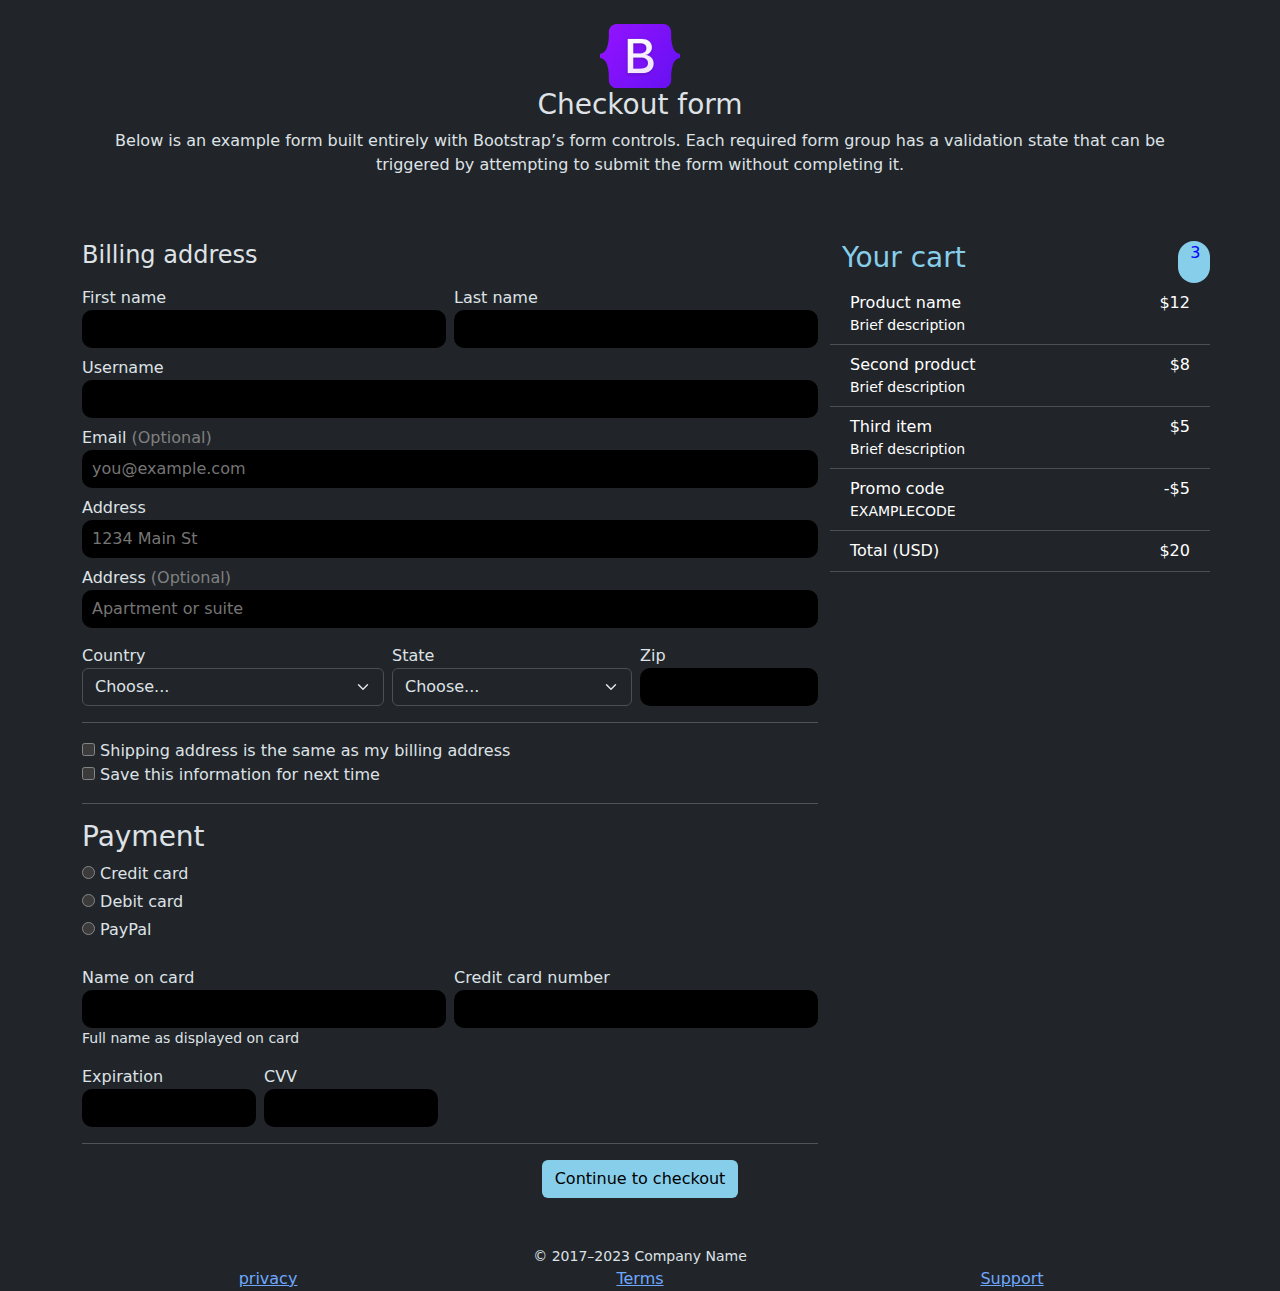
<file: docs/checkout.html>
<!DOCTYPE html>
<html lang="en">

<head>
    <meta charset="UTF-8">
    <meta name="viewport" content="width=device-width, initial-scale=1.0">
    <link href="https://cdn.jsdelivr.net/npm/bootstrap@5.3.2/dist/css/bootstrap.min.css" rel="stylesheet">
    <script src="https:/ds/cdn.jsdelivr.net/npm/bootstrap@5.3.2/dist/js/bootstrap.bundle.min.js"></script>
    <title>Checkout</title>
    <!-- <link rel="stylesheet" href="./resources/css/dotted.css"> -->
    <style>
        input {
            background-color: black;
            border-radius: 5px;
        }

        .form-control-plaintext {
            background-color: black;
            border-radius: 10px;
            text-indent: 10px;
        }
    </style>
</head>

<body data-bs-theme="dark">

    <br>

    <header class="container text-center">
        <a href="./index.html">
            <img src="./resources/images/bootstrap-logo.svg" alt="부트" width="80px">
        </a>
        <div class="h3">Checkout form</div>
        <p>Below is an example form built entirely with Bootstrap’s form controls.
            Each required form group has a validation state that can be triggered
            by attempting to submit the form without completing it.</p>
    </header>

    <br><br>

    <main class="container">
        <form action="">
            <div class="row">
                <div class="col-8">
                    <div class="h4">Billing address</div>
                    <div class="row g-2 my-2">
                        <div class="col">
                            <div>First name</div>
                            <input type="text" class="form-control-plaintext">
                        </div>
                        <div class="col">
                            <div>Last name</div>
                            <input type="text" class="form-control-plaintext">
                        </div>
                    </div>
                    <div class="my-2">
                        <div>Username</div>
                        <input type="text" class="form-control-plaintext col-lg-12">
                    </div>
                    <div class="my-2">
                        <div>Email <span style="color: gray;">(Optional)</span></div>
                        <input type="text" class="form-control-plaintext" placeholder="you@example.com">
                    </div>
                    <div class="my-2">
                        <div>Address</div>
                        <input type="text" class="form-control-plaintext" placeholder="1234 Main St">
                    </div>
                    <div class="my-2">
                        <div>Address <span style="color: gray;">(Optional)</span></div>
                        <input type="text" class="form-control-plaintext" placeholder="Apartment or suite">
                    </div>
                    <div class="row my-2 g-2">
                        <div class="col-5">
                            <div>Country</div>
                            <select class="form-select" name="country" id="">
                                <option value="">Choose...</option>
                                <option value="">United States</option>
                            </select>
                        </div>
                        <div class="col-4">
                            <div>State</div>
                            <select class="form-select" name="" id="">
                                <option value="">Choose...</option>
                                <option value="">California</option>
                            </select>
                        </div>
                        <div class="col-3">
                            <div>Zip</div>
                            <input type="text" class="form-control-plaintext">
                        </div>
                    </div>

                    <hr>

                    <div>
                        <input type="checkbox" name="" id="">
                        Shipping address is the same as my billing address
                    </div>
                    <div>
                        <input type="checkbox" name="" id="">
                        Save this information for next time
                    </div>

                    <hr>

                    <div>
                        <div class="h3 g-2">Payment</div>
                        <div class="my-1"><input type="radio" name="Payment" id="Payment"> Credit card</div>
                        <div class="my-1"><input type="radio" name="Payment" id="Payment"> Debit card</div>
                        <div class="my-1"><input type="radio" name="Payment" id="Payment"> PayPal</div>
                    </div>

                    <div class="row g-2 my-3">
                        <div class="col-6">
                            <div>Name on card</div>
                            <input type="text" class="form-control-plaintext">
                            <div class="small">Full name as displayed on card</div>
                        </div>
                        <div class="col-6">
                            <div>Credit card number</div>
                            <input type="text" class="form-control-plaintext">
                        </div>
                        <div class="col-6 row g-2">
                            <div class="col">
                                <div>Expiration</div>
                                <input type="text" class="form-control-plaintext">
                            </div>
                            <div class="col">
                                <div>CVV</div>
                                <input type="text" class="form-control-plaintext">
                            </div>
                        </div>
                    </div>

                    <hr>


                </div>

                <div class="col-4">
                    <div class="row">
                        <div class="col-11 h3" style="color: skyblue;">Your cart</div>
                        <div class="col-1 text-center border-5 rounded-pill" style="background-color: skyblue; color: blue;">3</div>
                    </div>
                    <table class="table">
                        <tr>
                            <td class="row">
                                <div class="col-10">Product name</div>
                                <div class="col-2 text-end">$12</div>
                                <div class="small">Brief description</div>
                            </td>
                        </tr>
                        <tr>
                            <td class="row">
                                <div class="col-10">Second product</div>
                                <div class="col-2 text-end">$8</div>
                                <div class="small">Brief description</div>
                            </td>
                        </tr>
                        <tr>
                            <td class="row">
                                <div class="col-10">Third item</div>
                                <div class="col-2 text-end">$5</div>
                                <div class="small">Brief description</div>
                            </td>
                        </tr>
                        <tr>
                            <td class="row">
                                <div class="col-10">Promo code</div>
                                <div class="col-2 text-end">-$5</div>
                                <div class="small">EXAMPLECODE</div>
                            </td>
                        </tr>
                        <tr>
                            <td class="row">
                                <div class="col-10">Total (USD)</div>
                                <div class="col-2 text-end">$20</div>
                            </td>
                        </tr>
                    </table>
                </div>
            </div>
            <div class="container text-center">
                <button type="button" class="btn" style="background-color: skyblue; color: black ;">Continue to checkout</button>
            </div>
        </form>
    </main>

    <br><br>

    <!-- footer 맨 아래쪽 가운데 정렬하고 좁히는 것 해결하기 -->
    <footer class="container text-center">
        <div class="small">© 2017–2023 Company Name</div>
        <div class="container">
            <div class="row">
                <div class="col">
                    <a href="./asap.html">privacy</a>
                </div>
                <div class="col">
                    <a href="./asap.html">Terms</a>
                </div>
                <div class="col">
                    <a href="./asap.html">Support</a>
                </div>
            </div>
        </div>
    </footer>

</body>

</html>
</file>
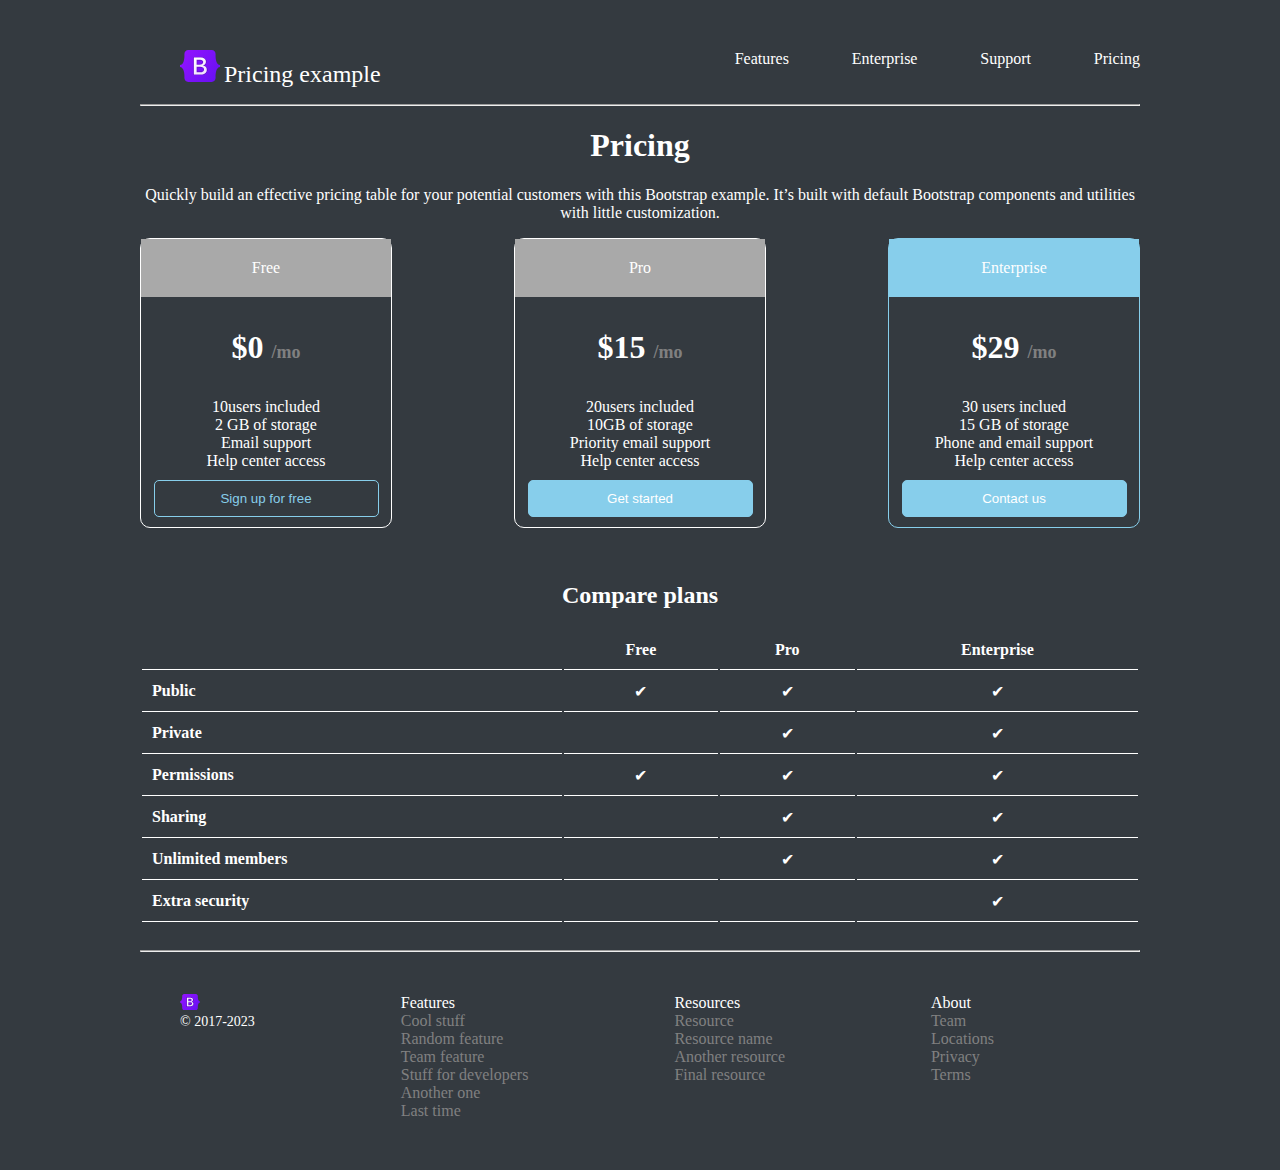
<file: docs/pricing.html>
<!DOCTYPE html>
<html lang="en">

<head>
    <meta charset="UTF-8">
    <meta name="viewport" content="width=device-width, initial-scale=1.0">
    <title>Pricing</title>
    <link rel="stylesheet" href="./resources/css/pricing.css">
</head>

<body>
    <!-- nav -->
    <nav>
        <ul class="first_nav">
            <li class="pricing_example">
                <a href="./index.html">
                    <img src="./resources/images/bootstrap-logo.svg" alt="bootstrap" width="40" height="32" class="img">
                    <label for="img">
                        <span style="font-size:x-large; color: white;">Pricing example</span>
                    </label>
                </a>
            </li>
            <li>
                <nav>
                    <ul class="second_nav">
                        <a href="./asap.html">Features</a>
                        <a href="./support.html">Enterprise</a>
                        <a href="./asap.html">Support</a>
                        <a href="./pricing.html">Pricing</a>
                    </ul>
                </nav>
            </li>
        </ul>
    </nav>

    <hr>

    <!-- main -->
    <main>
        <!-- Pricing -->
        <h1>Pricing</h1>
        <div>
            Quickly build an effective pricing table for your potential customers with this Bootstrap example.
            It’s built with default Bootstrap components and utilities with little customization.
        </div>

        <!-- 표 제작 -->
        <ul class="table_nav" style="padding: 0;">
            <li class="table_head_1">
                <div class="table_p_1">Free</div>
                <div>
                    <h3>$0 <span class="span_gray">/mo</span></h3>
                    <ul class="tablenav">
                        <li>10users included</li>
                        <li>2 GB of storage</li>
                        <li>Email support</li>
                        <li>Help center access</li>
                    </ul>
                    <button class="button1">
                        Sign up for free
                    </button>
                </div>
            </li>
            <li class="table_head_2">
                <div class="table_p_2">Pro</div>
                <div>
                    <h3>$15 <span class="span_gray">/mo</span></h3>
                    <ul class="tablenav">
                        <li>20users included</li>
                        <li>10GB of storage</li>
                        <li>Priority email support</li>
                        <li>Help center access</li>
                    </ul>
                    <button class="button2">
                        Get started
                    </button>
                </div>
            </li>
            <li class="table_head_3">
                <div class="table_p_3">Enterprise</div>
                <div>
                    <h3>$29 <span class="span_gray">/mo</span></h3>
                    <ul class="tablenav">
                        <li>30 users inclued</li>
                        <li>15 GB of storage</li>
                        <li>Phone and email support</li>
                        <li>Help center access</li>
                    </ul>
                    <button class="button3">
                        Contact us
                    </button>
                </div>
            </li>
            </li>
        </ul>


        <!-- Compare plans -->
        <br>
        <h2>Compare plans</h2>

        <table class="table">
            <tr>
                <td></td>
                <th>Free</th>
                <th>Pro</th>
                <th>Enterprise</th>
            </tr>
            <tr>
                <th class="table_left">Public</th>
                <td> &#10004;</td>
                <td>&#10004;</td>
                <td>&#10004;</td>
            </tr>
            <tr>
                <th class="table_left">Private</th>
                <td></td>
                <td>&#10004;</td>
                <td>&#10004;</td>
            </tr>
            <tr>
                <th class="table_left">Permissions</th>
                <td>&#10004;</td>
                <td>&#10004;</td>
                <td>&#10004;</td>
            </tr>
            <tr>
                <th class="table_left">Sharing</th>
                <td></td>
                <td>&#10004;</td>
                <td>&#10004;</td>
            </tr>
            <tr>
                <th class="table_left">Unlimited members</th>
                <td></td>
                <td>&#10004;</td>
                <td>&#10004;</td>
            </tr>
            <tr>
                <th class="table_left">Extra security</th>
                <td></td>
                <td></td>
                <td>&#10004;</td>
        </table>

    </main>
    <br>
    <hr> <br>
    <!-- footer -->
    <footer>
        <ul class="footer">
            <li>
                <img src="./resources/images/bootstrap-logo.svg" alt="bootstrap" width="20px">
                <div style="font-size: 14px;">© 2017-2023</div>
            </li>
            <li>
                <div>Features</div>
                <div><a href="./asap.html">Cool stuff </a></div>
                <div><a href="./asap.html">Random feature </a></div>
                <div><a href="./asap.html">Team feature</a></div>
                <div><a href="./asap.html">Stuff for developers</a></div>
                <div><a href="./asap.html">Another one</a></div>
                <div><a href="./asap.html">Last time</a></div>
            </li>
            <li>
                <div>Resources</div>
                <div><a href="./asap.html">Resource</a></div>
                <div><a href="./asap.html">Resource name</a></div>
                <div><a href="./asap.html">Another resource</a></div>
                <div><a href="./asap.html">Final resource</a></div>
            </li>
            <li>
                <div>About</div>
                <div><a href="./asap.html">Team</a></div>
                <div><a href="./asap.html">Locations</a></div>
                <div><a href="./asap.html">Privacy</a></div>
                <div><a href="./asap.html">Terms</a></div>
            </li>
        </ul>
    </footer>

</body>

</html>
</file>
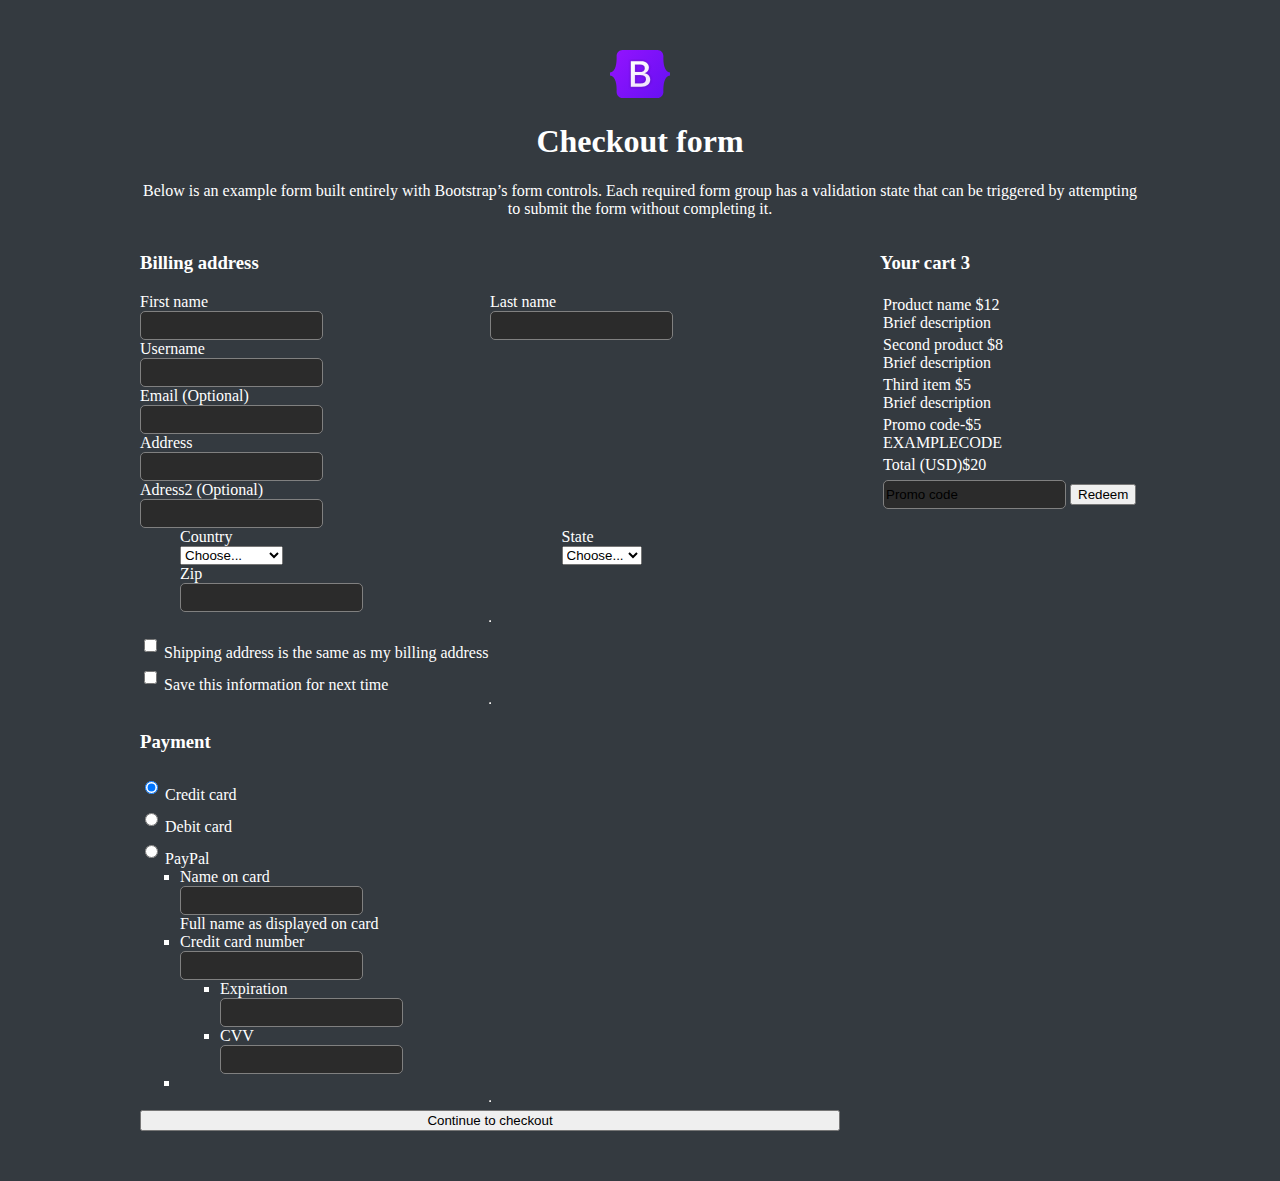
<file: docs/pure_support.html>
<!DOCTYPE html>
<html lang="en">

<head>
    <meta charset="UTF-8">
    <meta name="viewport" content="width=device-width, initial-scale=1.0">
    <title>Checkout form</title>
    <link rel="stylesheet" href="./resources/css/pure_support.css">
</head>

<body>
    <div class="head">
        <p><a href="./index.html"><img src="./resources/images/bootstrap-logo.svg" alt="Bootstrap" width="60px"></a></p>
        <h1>Checkout form</h1>
        <p>Below is an example form built entirely with Bootstrap’s form controls.
            Each required form group has a validation state that can be triggered by attempting to submit the form
            without completing it.</p>
    </div>

    <!-- main menu -->

    <main>
        <form action="" method="get">
            <ul class="grid">
                <!-- Billing address -->
                <ul class="grid_1">
                    <h3>Billing address</h3>
                    <!-- Billing address 안에 있는 name grid -->
                    <ul class="grid_name">
                        <li>First name
                            <div>
                                <input type="text">
                            </div>
                        </li>
                        <li>Last name
                            <div>
                                <input type="text">
                            </div>
                        </li>
                    </ul>
                    <li>Username
                        <div>
                            <input type="text">
                        </div>
                    </li>
                    <li>
                        Email <span>(Optional)</span>
                        <div>
                            <input type="text">
                        </div>
                    </li>
                    <li>
                        Address
                        <div>
                            <input type="text">
                        </div>
                    </li>
                    <li>
                        Adress2 <span>(Optional)</span>
                        <div>
                            <input type="text">
                        </div>
                    </li>

                    <!-- Billing address 안에 있는 마지막 grid -->
                    <ul class="grid_country">
                        <li>
                            Country
                            <div>
                                <select name="countrys" id="">
                                    <option value="Choose">Choose...</option>
                                    <option value="United_States">United States</option>
                                </select>
                            </div>
                        </li>
                        <li>
                            State
                            <div>
                                <select name="State" id="">
                                    <option value="Choose">Choose...</option>
                                    <option value="California">California</option>
                                </select>
                            </div>
                        </li>
                        <li>
                            Zip
                            <div>
                                <input type="Zip">
                            </div>
                        </li>


                    </ul>

                    <hr>
                    <div>
                        <input type="checkbox" name="check_1" id="check_1">
                        <label for="check_1">Shipping address is the same as my billing address</label>
                    </div>
                    <div>
                        <input type="checkbox" name="check_2" id="check_2">
                        <label for="check_2">Save this information for next time</label>
                    </div>

                    <hr>
                    <h3>Payment</h3>
                    <div>
                        <input type="radio" name="radio" id="radio_1" checked>
                        <label for="radio_1">Credit card</label>
                    </div>
                    <div>
                        <input type="radio" name="radio" id="radio_2">
                        <label for="radio_2">Debit card</label>
                    </div>
                    <div>
                        <input type="radio" name="radio" id="radio_3">
                        <label for="radio_3">PayPal</label>
                    </div>

                    <ul>
                        <li> Name on card
                            <div><input type="text"></div>
                            <div>Full name as displayed on card</div>
                        </li>
                        <li>Credit card number
                            <div><input type="text"></div>
                        </li>
                        <ul>
                            <li>Expiration
                                <div><input type="text"></div>
                            </li>
                            <li>CVV
                                <div><input type="text"></div>
                            </li>
                        </ul>
                        <li></li>
                    </ul>

                    <hr>
                    <!-- button 제작 -->
                    <button class="button">Continue to checkout</button>

                </ul>

                <!-- Your cart -->
                <ul class="grid_2">
                    <h3>Your cart <span class="cart_span_top">3</span></h3>
                    <table class="car_table">
                        <tr>
                            <td>
                                <div>Product name <span class="cart_span">$12</span></div>
                                <div>Brief description</div>
                            </td>
                        </tr>
                        <tr>
                            <td>
                                <div>Second product <span class="cart_span">$8</span></div>
                                <div>Brief description</div>
                            </td>
                        </tr>
                        <tr>
                            <td>
                                <div>Third item <span class="cart_span">$5</span></div>
                                <div>Brief description</div>
                            </td>
                        </tr>
                        <tr>
                            <td>
                                <div>Promo code<span class="cart_span">-$5</span></div>
                                <div>EXAMPLECODE</div>
                            </td>
                        </tr>
                        <tr>
                            <td>
                                <div>Total (USD)<span class="cart_span">$20</span></div>
                            </td>
                        </tr>
                    </table>
                    <table>
                        <tr>
                            <td>
                                <input type="Promo code" value="Promo code">
                            </td>
                            <td>
                                <button type="reset">Redeem</button>
                            </td>
                        </tr>
</file>
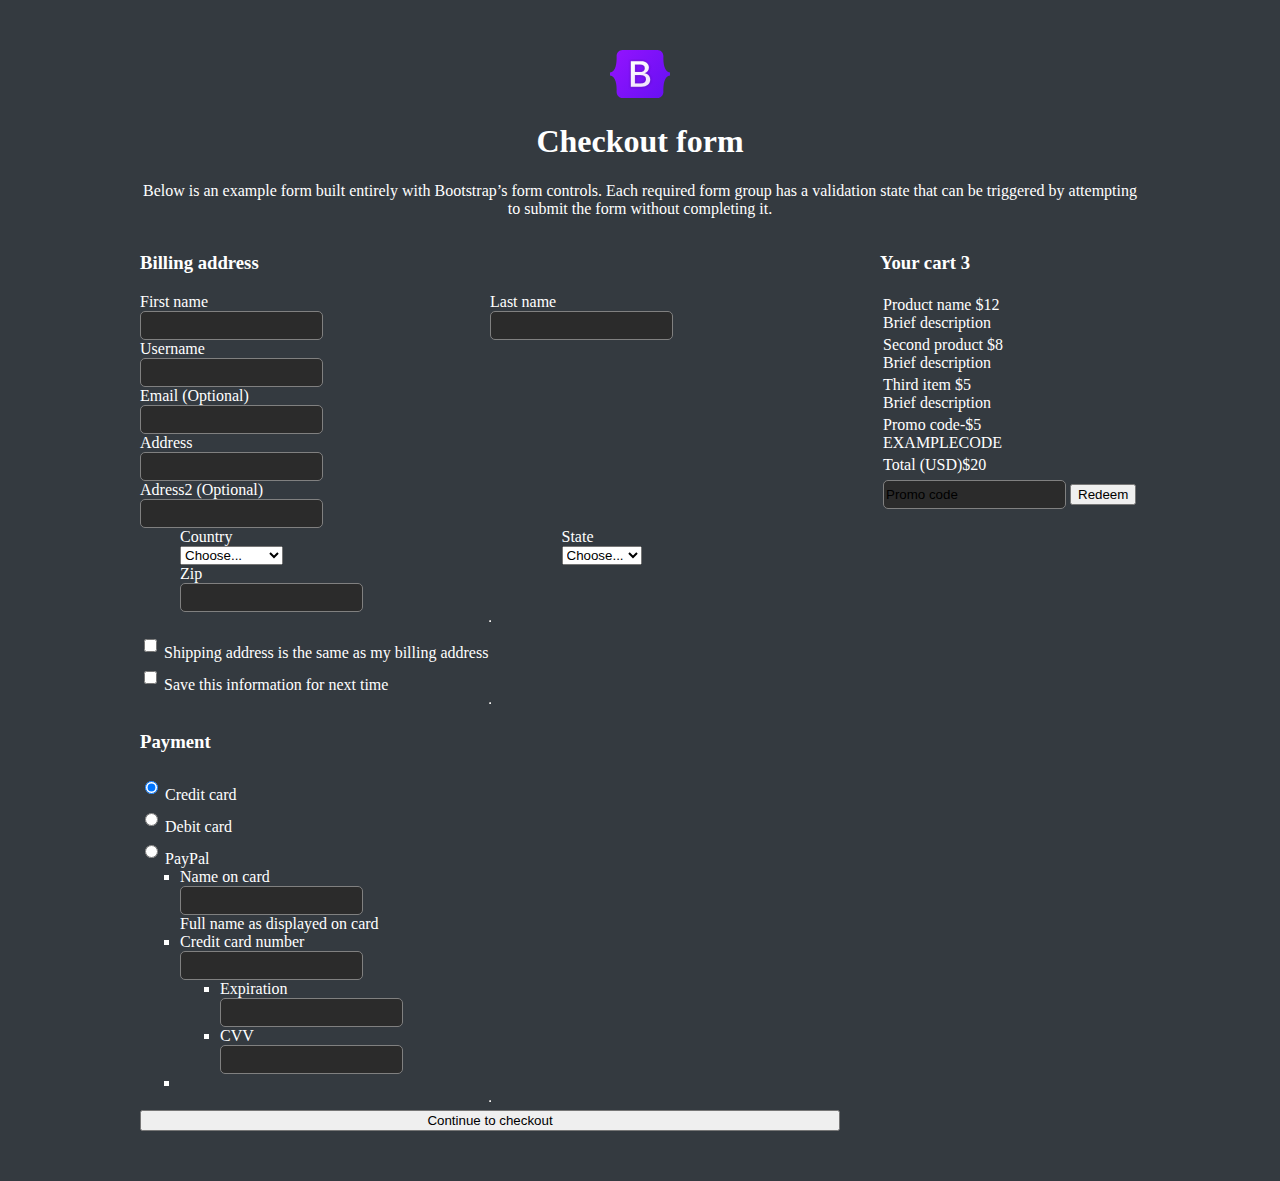
<file: docs/support.html>
<!DOCTYPE html>
<html lang="en">

<head>
    <meta charset="UTF-8">
    <meta name="viewport" content="width=device-width, initial-scale=1.0">
    <title>Checkout form</title>
    <link rel="stylesheet" href="./resources/css/support.css">
</head>

<body>
    <div class="head">
        <p><img src="./resources/images/bootstrap-logo.svg" alt="Bootstrap" width="60px"></p>
        <h1>Checkout form</h1>
        <p>Below is an example form built entirely with Bootstrap’s form controls.
            Each required form group has a validation state that can be triggered by attempting to submit the form
            without completing it.</p>
    </div>

    <!-- main menu -->

    <main>
        <form action="" method="get">
            <ul class="grid">

                <!-- Billing address -->
                <ul class="grid_1">
                    <h3>Billing address</h3>
                    <!-- Billing address 안에 있는 name grid -->
                    <ul class="grid_name">
                        <li>First name
                            <div>
                                <input type="text">
                            </div>
                        </li>
                        <li>Last name
                            <div>
                                <input type="text">
                            </div>
                        </li>
                    </ul>
                    <li>Username
                        <div>
                            <input type="text">
                        </div>
                    </li>
                    <li>
                        Email <span>(Optional)</span>
                        <div>
                            <input type="text">
                        </div>
                    </li>
                    <li>
                        Address
                        <div>
                            <input type="text">
                        </div>
                    </li>
                    <li>
                        Adress2 <span>(Optional)</span>
                        <div>
                            <input type="text">
                        </div>
                    </li>

                    <!-- Billing address 안에 있는 마지막 grid -->
                    <ul class="grid_country">
                        <li>
                            Country
                            <div>
                                <select name="countrys" id="">
                                    <option value="Choose">Choose...</option>
                                    <option value="United_States">United States</option>
                                </select>
                            </div>
                        </li>
                        <li>
                            State
                            <div>
                                <select name="State" id="">
                                    <option value="Choose">Choose...</option>
                                    <option value="California">California</option>
                                </select>
                            </div>
                        </li>
                        <li>
                            Zip
                            <div>
                                <input type="Zip">
                            </div>
                        </li>


                    </ul>

                    <hr>
                    <div>
                        <input type="checkbox" name="check_1" id="check_1">
                        <label for="check_1">Shipping address is the same as my billing address</label>
                    </div>
                    <div>
                        <input type="checkbox" name="check_2" id="check_2">
                        <label for="check_2">Save this information for next time</label>
                    </div>

                    <hr>
                    <h3>Payment</h3>
                    <div>
                        <input type="radio" name="radio" id="radio_1" checked>
                        <label for="radio_1">Credit card</label>
                    </div>
                    <div>
                        <input type="radio" name="radio" id="radio_2">
                        <label for="radio_2">Debit card</label>
                    </div>
                    <div>
                        <input type="radio" name="radio" id="radio_3">
                        <label for="radio_3">PayPal</label>
                    </div>

                    <ul>
                        <li> Name on card
                            <div><input type="text"></div>
                            <div>Full name as displayed on card</div>
                        </li>
                        <li>Credit card number
                            <div><input type="text"></div>
                        </li>
                        <ul>
                            <li>Expiration
                                <div><input type="text"></div>
                            </li>
                            <li>CVV
                                <div><input type="text"></div>
                            </li>
                        </ul>
                        <li></li>
                    </ul>

                    <hr>
                    <!-- button 제작 -->
                    <button class="button">Continue to checkout</button>

                </ul>

                <!-- Your cart -->
                <ul class="grid_2">
                    <h3>Your cart <span class="cart_span_top">3</span></h3>
                    <table class="car_table">
                        <tr>
                            <td>
                                <div>Product name <span class="cart_span">$12</span></div>
                                <div>Brief description</div>
                            </td>
                        </tr>
                        <tr>
                            <td>
                                <div>Second product <span class="cart_span">$8</span></div>
                                <div>Brief description</div>
                            </td>
                        </tr>
                        <tr>
                            <td>
                                <div>Third item <span class="cart_span">$5</span></div>
                                <div>Brief description</div>
                            </td>
                        </tr>
                        <tr>
                            <td>
                                <div>Promo code<span class="cart_span">-$5</span></div>
                                <div>EXAMPLECODE</div>
                            </td>
                        </tr>
                        <tr>
                            <td>
                                <div>Total (USD)<span class="cart_span">$20</span></div>
                            </td>
                        </tr>
                    </table>
                    <table>
                        <tr>
                            <td>
                                <input type="Promo code" value="Promo code">
                            </td>
                            <td>
                                <button type="reset">Redeem</button>
                            </td>
                        </tr>
                    </table>
                </ul>
            </ul>

        </form>
    </main>
</body>

</html>
</file>
<file: docs/resources/css/dotted.css>
*{
    border: dotted;
}
</file>
<file: docs/resources/css/pricing.css>
/* * {
    border: dotted;
} */

body{
    width: 1000px;
    margin : 50px ;
    position: relative;
    text-align: center;
    background-color:#343a40;
    color: white;
    margin-left: auto;
    margin-right: auto;
}

/* footer 밑에 있는 모든 a에 특징 부여하기 */
a {
    text-decoration: none white;
}

/* nav */

.first_nav {
    text-align: left;
    list-style-type: none;
    display: grid;
    grid-template-columns: auto auto;
    margin-left: 0;
}

.second_nav {
    text-align: right;
    list-style-type: none;
    display: grid;
    grid-template-columns: auto auto auto auto;
}

.second_nav a {
    color: white;
}

.first_nav a:hover {
    color: gray;
}


/* main*/
/* table 메인 */
.table_nav {
    list-style-type: none;
    display: grid;
    grid-template-columns: auto auto auto;
    justify-content: space-between;
}

.tablenav {
    list-style-type: none ;
    display: grid;
    padding: 0;

}

.table_nav h3 {
    font-size:xx-large;
}

.span_gray {
    color: gray;
    font-size: large;
}

.table_head_1, .table_head_2 {
    border: 0.5px solid white;
    border-radius: 10px;
    width: 250px;
}

.table_head_3 {
    border: 0.5px solid skyblue;
    border-radius: 10px;
    width: 250px;
}

.table_p_1, .table_p_2 {
    background-color: darkgray;
    border-bottom: white;
    margin: 0;
    padding: 20px;
}

.table_p_3 {
    background-color: skyblue;
    border-bottom: skyblue;
    margin: 0;
    padding: 20px;
}

.button1 {
    border: 0.5px solid skyblue;
    background-color:#343a40;
    border-radius: 5px;
    width: 90%;
    padding: 10px;
    color: skyblue;
    margin-top: 10px;
    margin-bottom: 10px;

}

.button2, .button3 {
    border: 0.5px solid skyblue;
    background-color: skyblue;
    border-radius: 5px;
    width: 90%;
    padding: 10px;
    color: white;
    margin-top: 10px;
    margin-bottom: 10px;
}

.button1:hover {
    background-color: skyblue;
    color: white;
}

.button2:hover, .button3:hover {
    background-color: rgb(91, 148, 170);
    border:rgb(91, 148, 170) ;
}


/* Compare plans */

.table_left {
    text-align: left;
    width :400px
}

.table {
    margin-left: auto;
    margin-right: auto;
    width: 100%;
}

.table th,td {
    border-bottom: 1px solid white;
    padding: 10px;
}


/* footer */
.footer {
    list-style-type: none;
    display: grid;
    grid-template-columns: auto auto auto auto;
    text-align: left;
}

footer a {
    color: gray;
}


footer:visited a{
    text-decoration: none black;
}

footer a:hover {
    color: rgb(94, 94, 94);
}
</file>
<file: docs/resources/css/pure_support.css>
body {
    width: 1000px;
    margin: 50px;
    position: relative;
    background-color: #343a40;
    color: white;
    margin-left: auto;
    margin-right: auto;
}

.head {
    text-align: center;

}

.main {
    margin : 10px;
    padding: 10px;
}

.grid {
    list-style-type: none;
    display: grid;
    grid-template-columns: 70% 30%;
    padding: 0;

}

.grid_1 {
    list-style-type: none;
    display: grid;
    padding: 0;
}

.grid_name {
    list-style-type: none;
    display: grid;
    grid-template-columns: auto auto;
    padding: 0;
}

.grid_country {
    list-style-type: none;
    display:grid;
    grid-template-columns: auto auto;
}

input {
    background-color: rgb(43, 43, 43) ;
    border: 0.5px solid gray;
    width: auto;
    height: 25px;
    border-radius: 5px;
}
</file>
<file: docs/resources/css/support.css>
body {
    width: 1000px;
    margin: 50px;
    position: relative;
    background-color: #343a40;
    color: white;
    margin-left: auto;
    margin-right: auto;
}

.head {
    text-align: center;

}

.main {
    margin : 10px;
    padding: 10px;
}

.grid {
    list-style-type: none;
    display: grid;
    grid-template-columns: 70% 30%;
    padding: 0;

}

.grid_1 {
    list-style-type: none;
    display: grid;
    padding: 0;
}

.grid_name {
    list-style-type: none;
    display: grid;
    grid-template-columns: auto auto;
    padding: 0;
}

.grid_country {
    list-style-type: none;
    display:grid;
    grid-template-columns: auto auto;
}

input {
    background-color: rgb(43, 43, 43) ;
    border: 0.5px solid gray;
    width: auto;
    height: 25px;
    border-radius: 5px;
}
</file>
